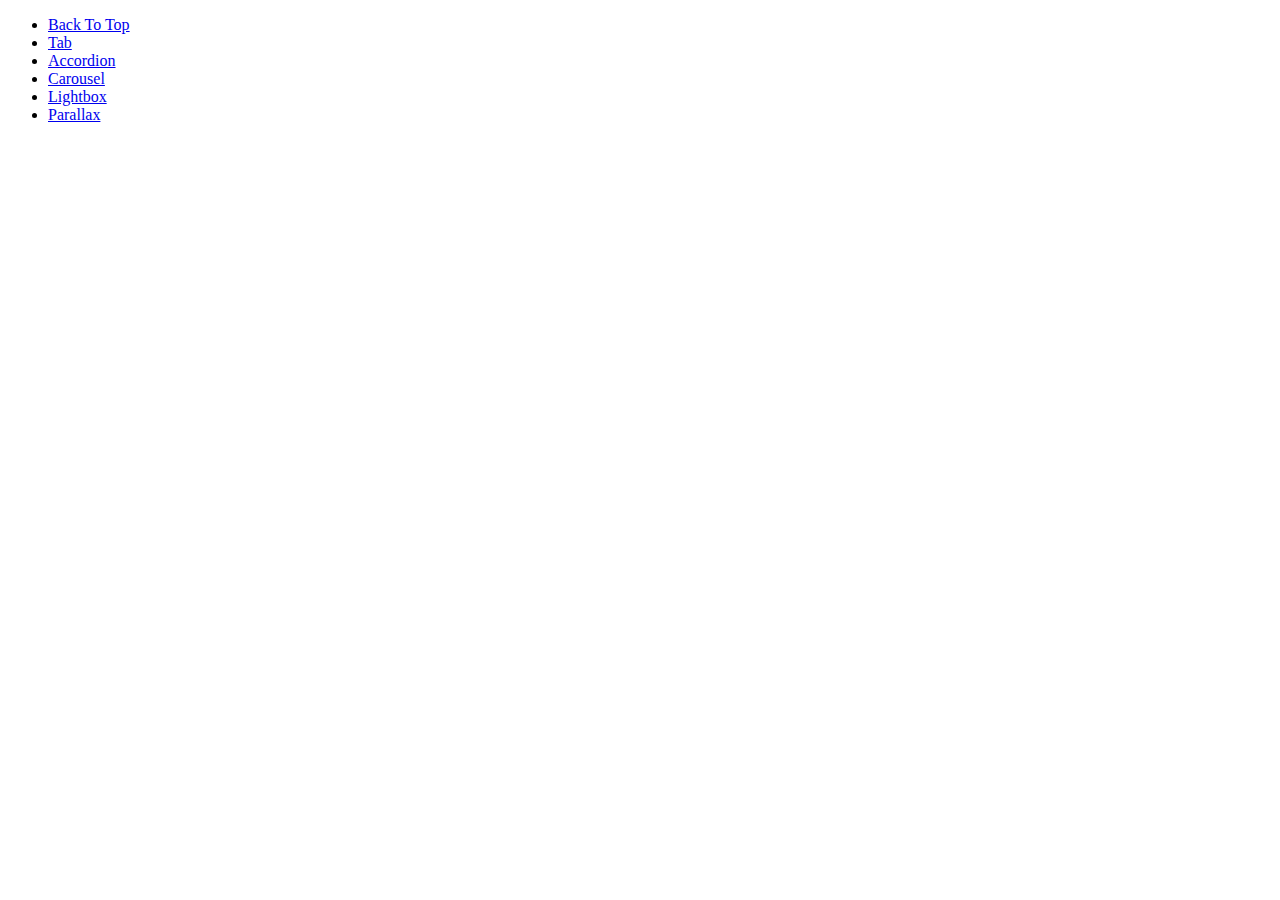
<file: main/index.html>
<!DOCTYPE html>
<html lang="ja">
  <head>
    <meta charset="utf-8">
    <title>jQuery テスト</title>
  </head>
  <body>
    <div>
      <ul>
        <li>
          <a href="./back-to-top.html">Back To Top</a>
        </li>
        <li>
          <a href="./tab.html">Tab</a>
        </li>
        <li>
          <a href="./accordion.html">Accordion</a>
        </li>
        <li>
          <a href="./carousel.html">Carousel</a>
        </li>
        <li>
          <a href="./lightbox.html">Lightbox</a>
        </li>
        <li>
          <a href="./parallax.html">Parallax</a>
        </li>
      </ul>
    </div>
  </body>
</html>
</file>
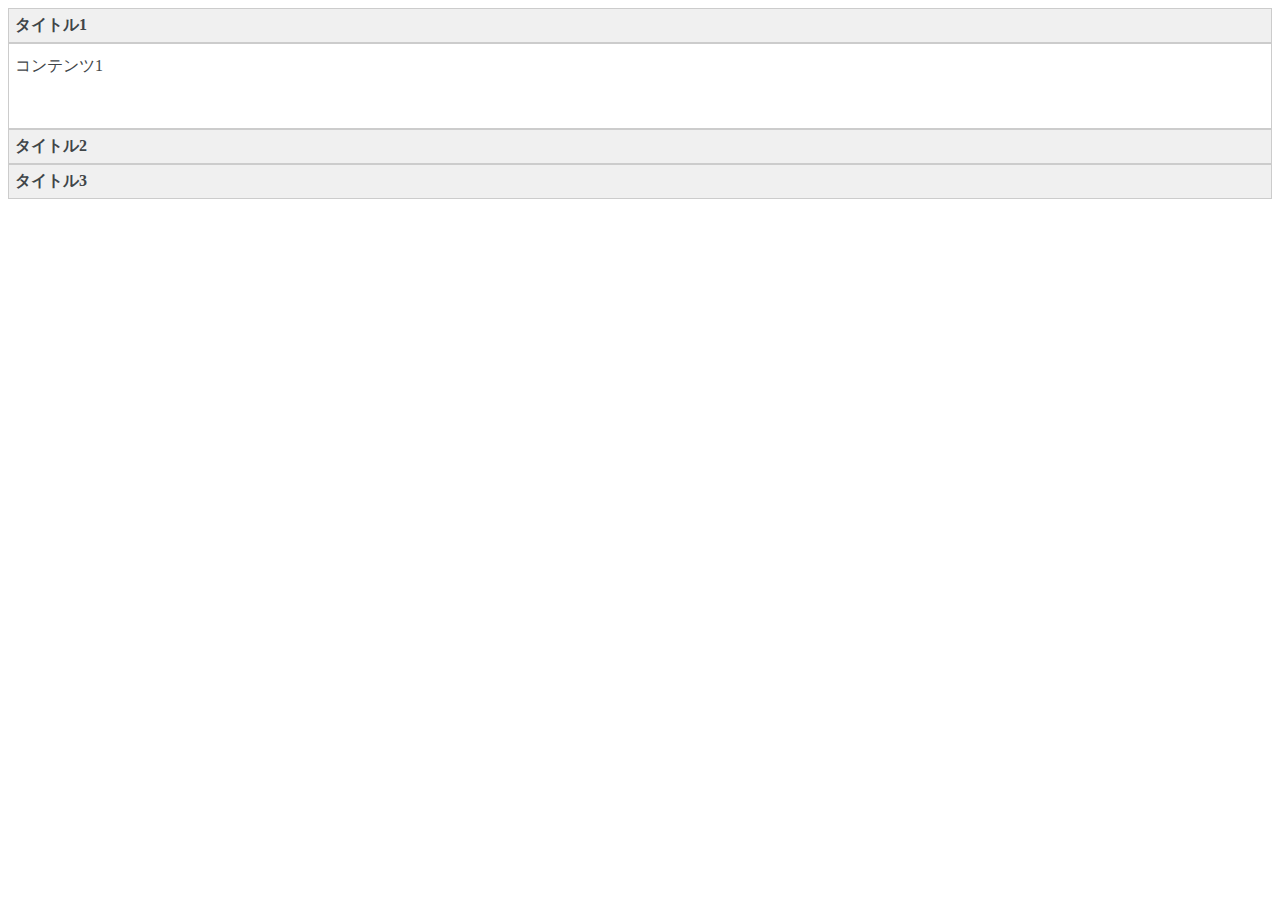
<file: main/accordion.html>
<!DOCTYPE html>
<html lang="ja">
  <head>
    <meta charset="utf-8">
    <title>jQuery テスト</title>
    <link rel="stylesheet" href="./../style/accordion.css">
  </head>
  <body>
    <div class="accordion">
      <section>
        <h2 class="accordion-title"><a href="#">タイトル1</a></h2>
        <!-- コンテンツを最初から表示する場合はaccordion-content-activeクラスを付ける -->
        <div class="accordion-content accordion-content-active">コンテンツ1</div>
      </section>

      <section>
        <h2 class="accordion-title"><a href="#">タイトル2</a></h2>
        <div class="accordion-content">コンテンツ2</div>
      </section>

      <section>
        <h2 class="accordion-title"><a href="#">タイトル3</a></h2>
        <div class="accordion-content">コンテンツ3</div>
      </section>
    </div>

    <script src="https://code.jquery.com/jquery-3.4.1.min.js"></script>
    <script src="./../src/accordion.js"></script>
  </body>
</html>
</file>
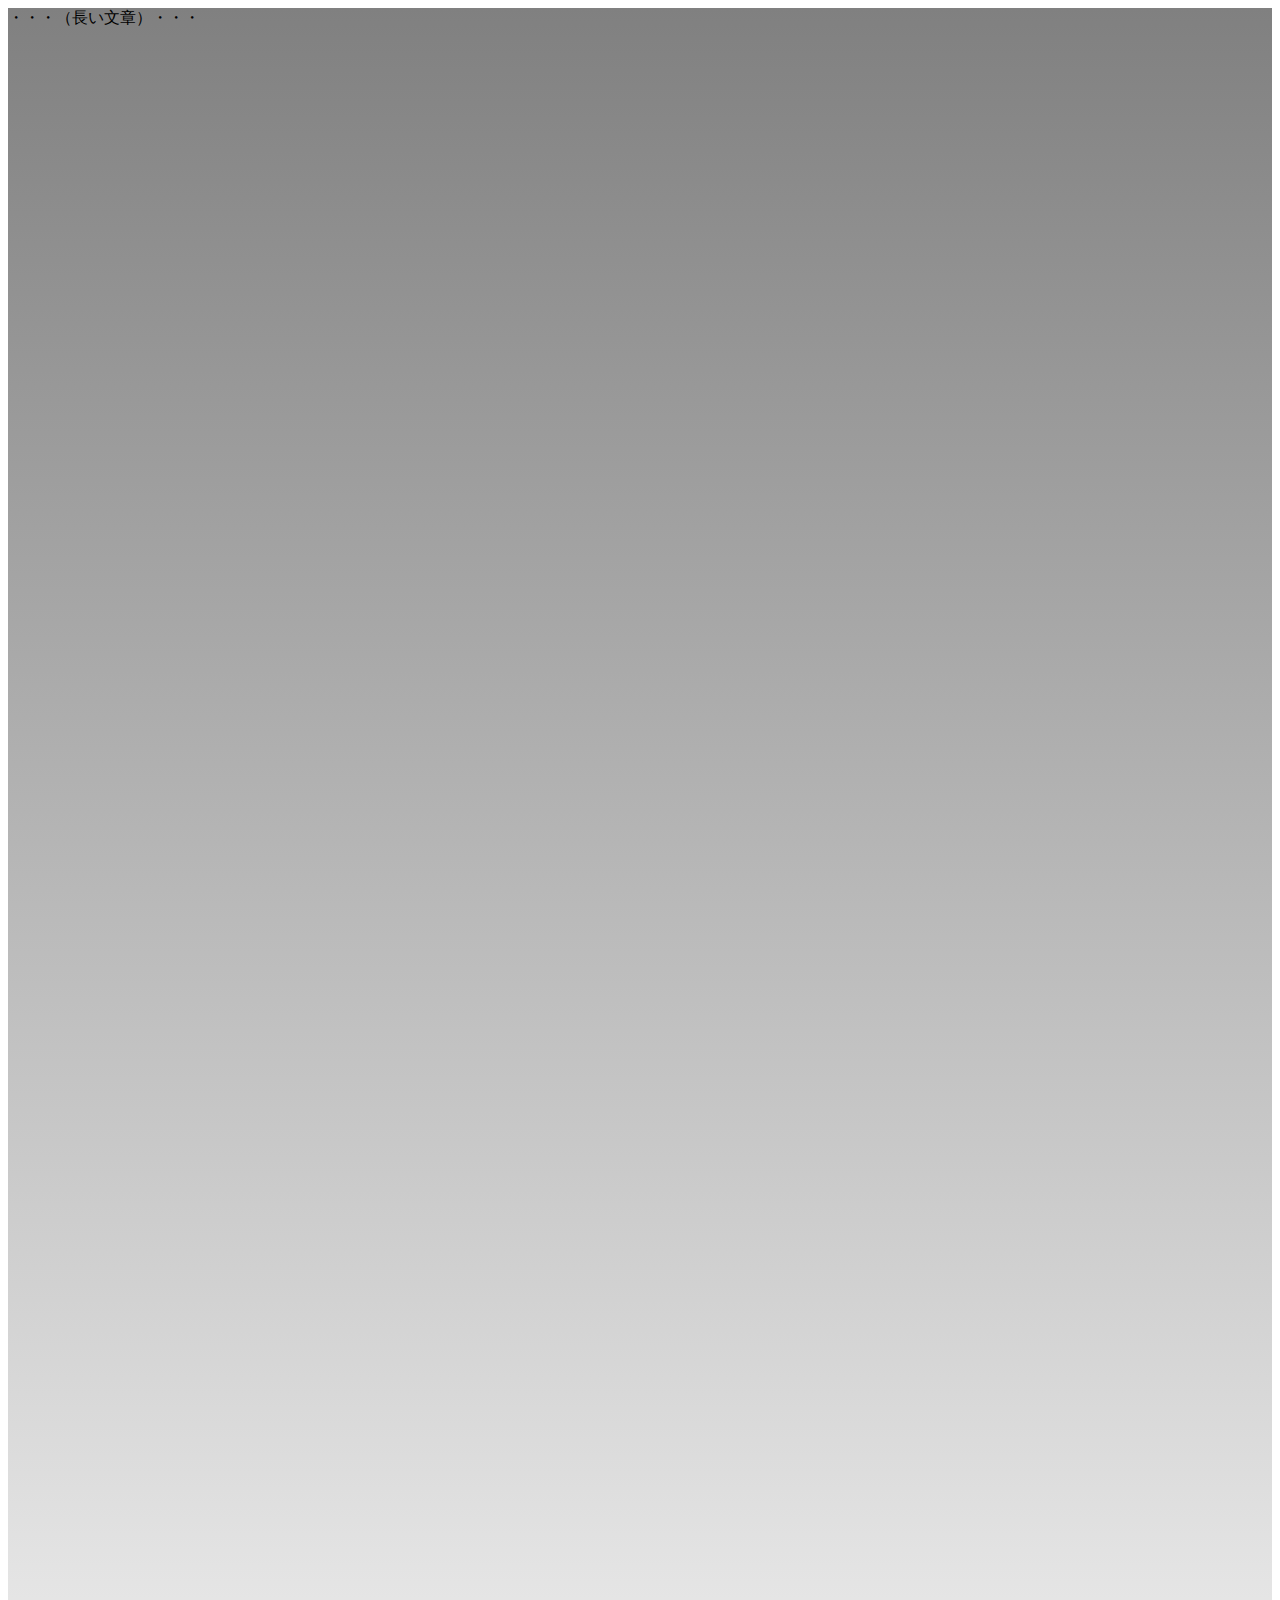
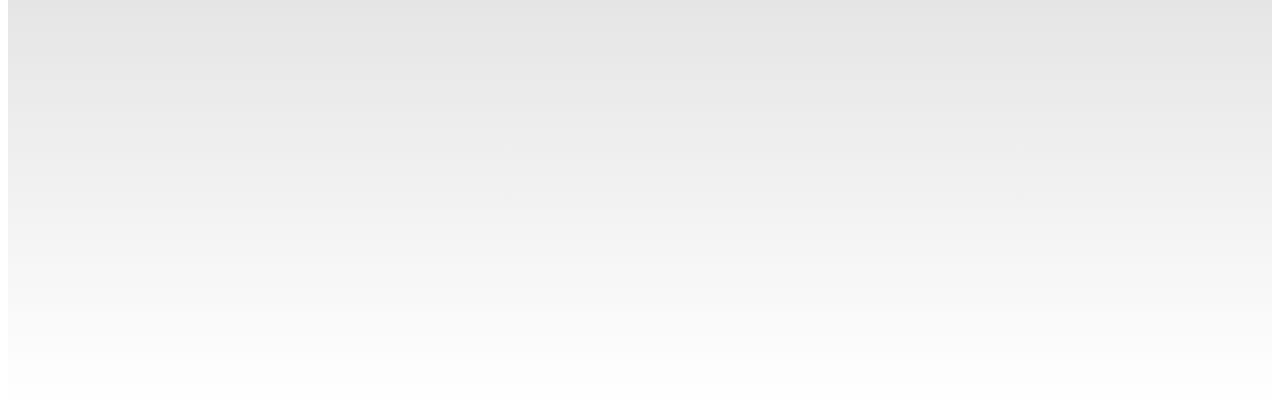
<file: main/back-to-top.html>
<!DOCTYPE html>
<html lang="ja">
  <head>
    <meta charset="utf-8">
    <title>jQuery テスト</title>
    <link rel="stylesheet" href="./../style/back-to-top.css">
  </head>
  <body>
    <div id="contents">
      ・・・（長い文章）・・・
    </div>

    <!-- トップに戻るボタン -->
    <a href="#" class="back-to-top">▲</a>

    <script src="https://code.jquery.com/jquery-3.4.1.min.js"></script>
    <script src="./../src/back-to-top.js"></script>
  </body>
</html>
</file>
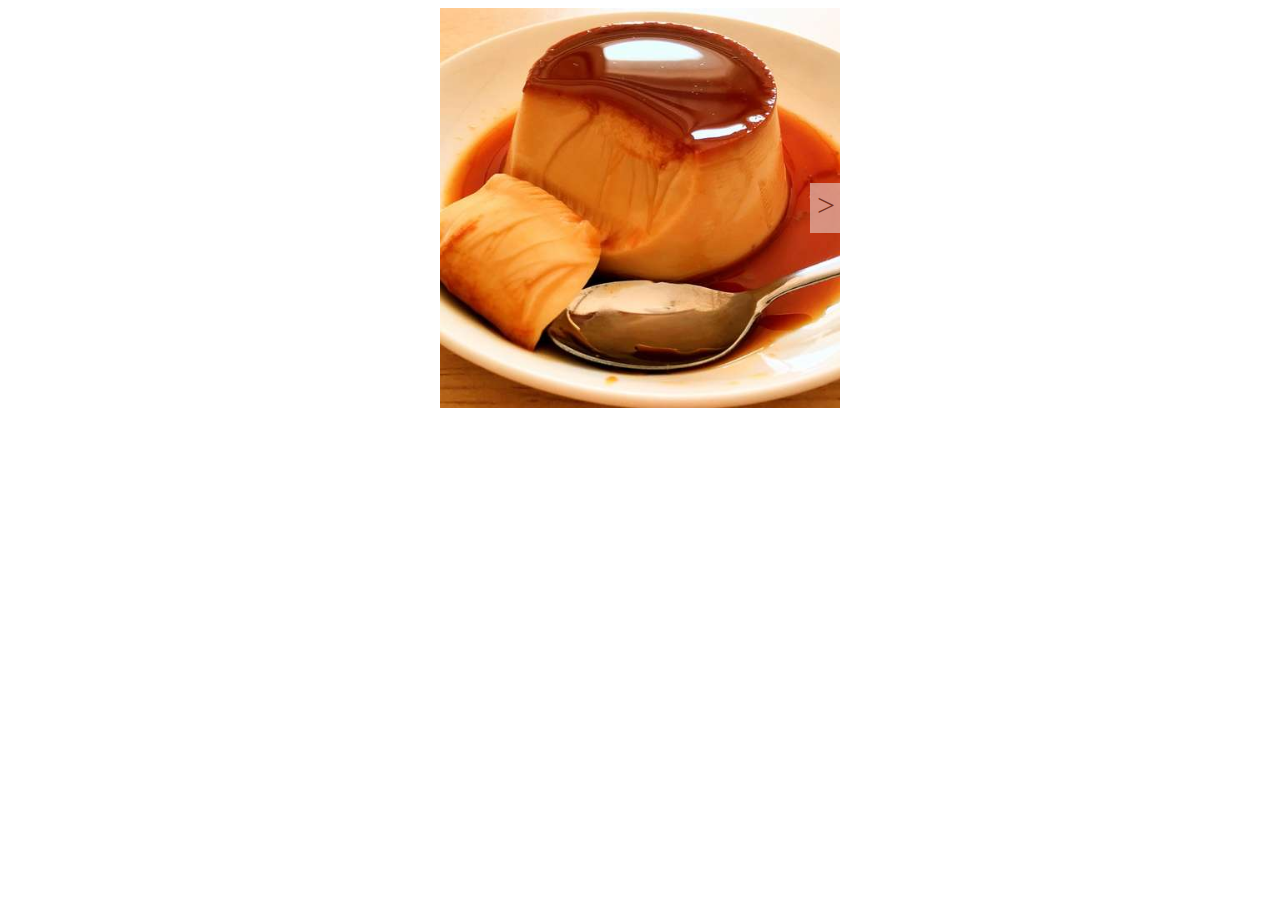
<file: main/carousel.html>
<!DOCTYPE html>
<html lang="ja">
  <head>
    <meta charset="utf-8">
    <title>jQuery テスト</title>
    <link rel="stylesheet" href="./../style/carousel.css">
  </head>
  <body>
    <div class="carousel">
      <ul class="slides">
        <li><img src="./../src/resources/pudding1.jpg" width="400" height="400" alt="Image 1"></li>
        <li><img src="./../src/resources/pudding2.jpg" width="400" height="400" alt="Image 2"></li>
        <li><img src="./../src/resources/pudding3.jpg" width="400" height="400" alt="Image 3"></li>
        <li><img src="./../src/resources/pudding4.jpg" width="400" height="400" alt="Image 4"></li>
      </ul>
      <a href="#" class="carousel-control carousel-control-prev inactive">&lt;</a>
      <a href="#" class="carousel-control carousel-control-next inactive">&gt;</a>
    </div>

    <script src="https://code.jquery.com/jquery-3.4.1.min.js"></script>
    <script src="./../src/carousel.js"></script>
  </body>
</html>
</file>
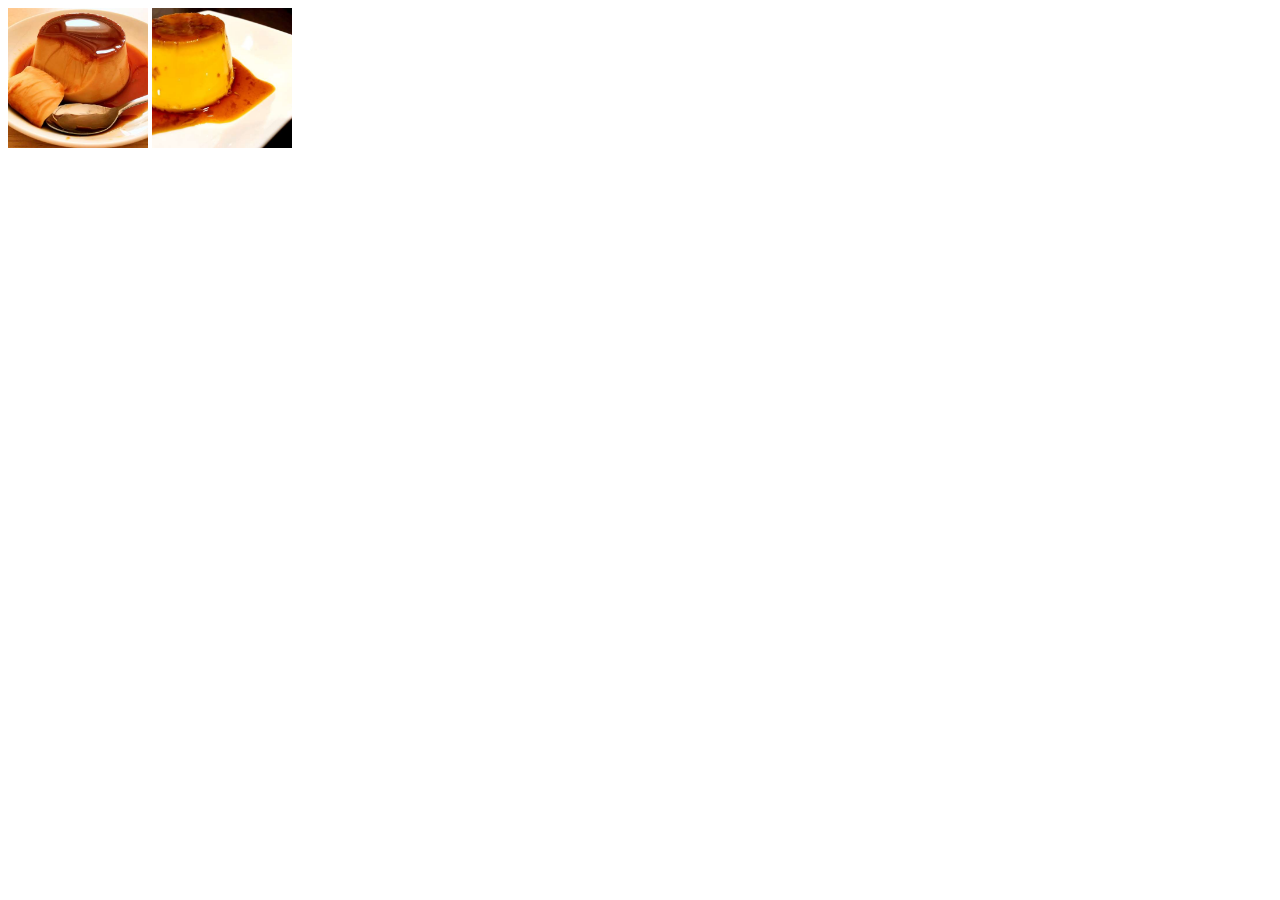
<file: main/lightbox.html>
<!DOCTYPE html>
<html lang="ja">
  <head>
    <meta charset="utf-8">
    <title>jQuery テスト</title>
    <link rel="stylesheet" href="./../style/lightbox.css">
  </head>
  <body>
    <div class="overlay">
      <div class="popup-content"></div>
    </div>
    
    <a class="popup" href="./../src/resources/pudding1.jpg"><img src="./../src/resources/pudding1.jpg" width="140", height="140" alt="pudding1"></a>
    <a class="popup" href="./../src/resources/pudding2.jpg"><img src="./../src/resources/pudding2.jpg" width="140", height="140" alt="pudding1"></a>
  
    <script src="https://code.jquery.com/jquery-3.4.1.min.js"></script>
    <script src="./../src/lightbox.js"></script>
  </body>
</html>
</file>
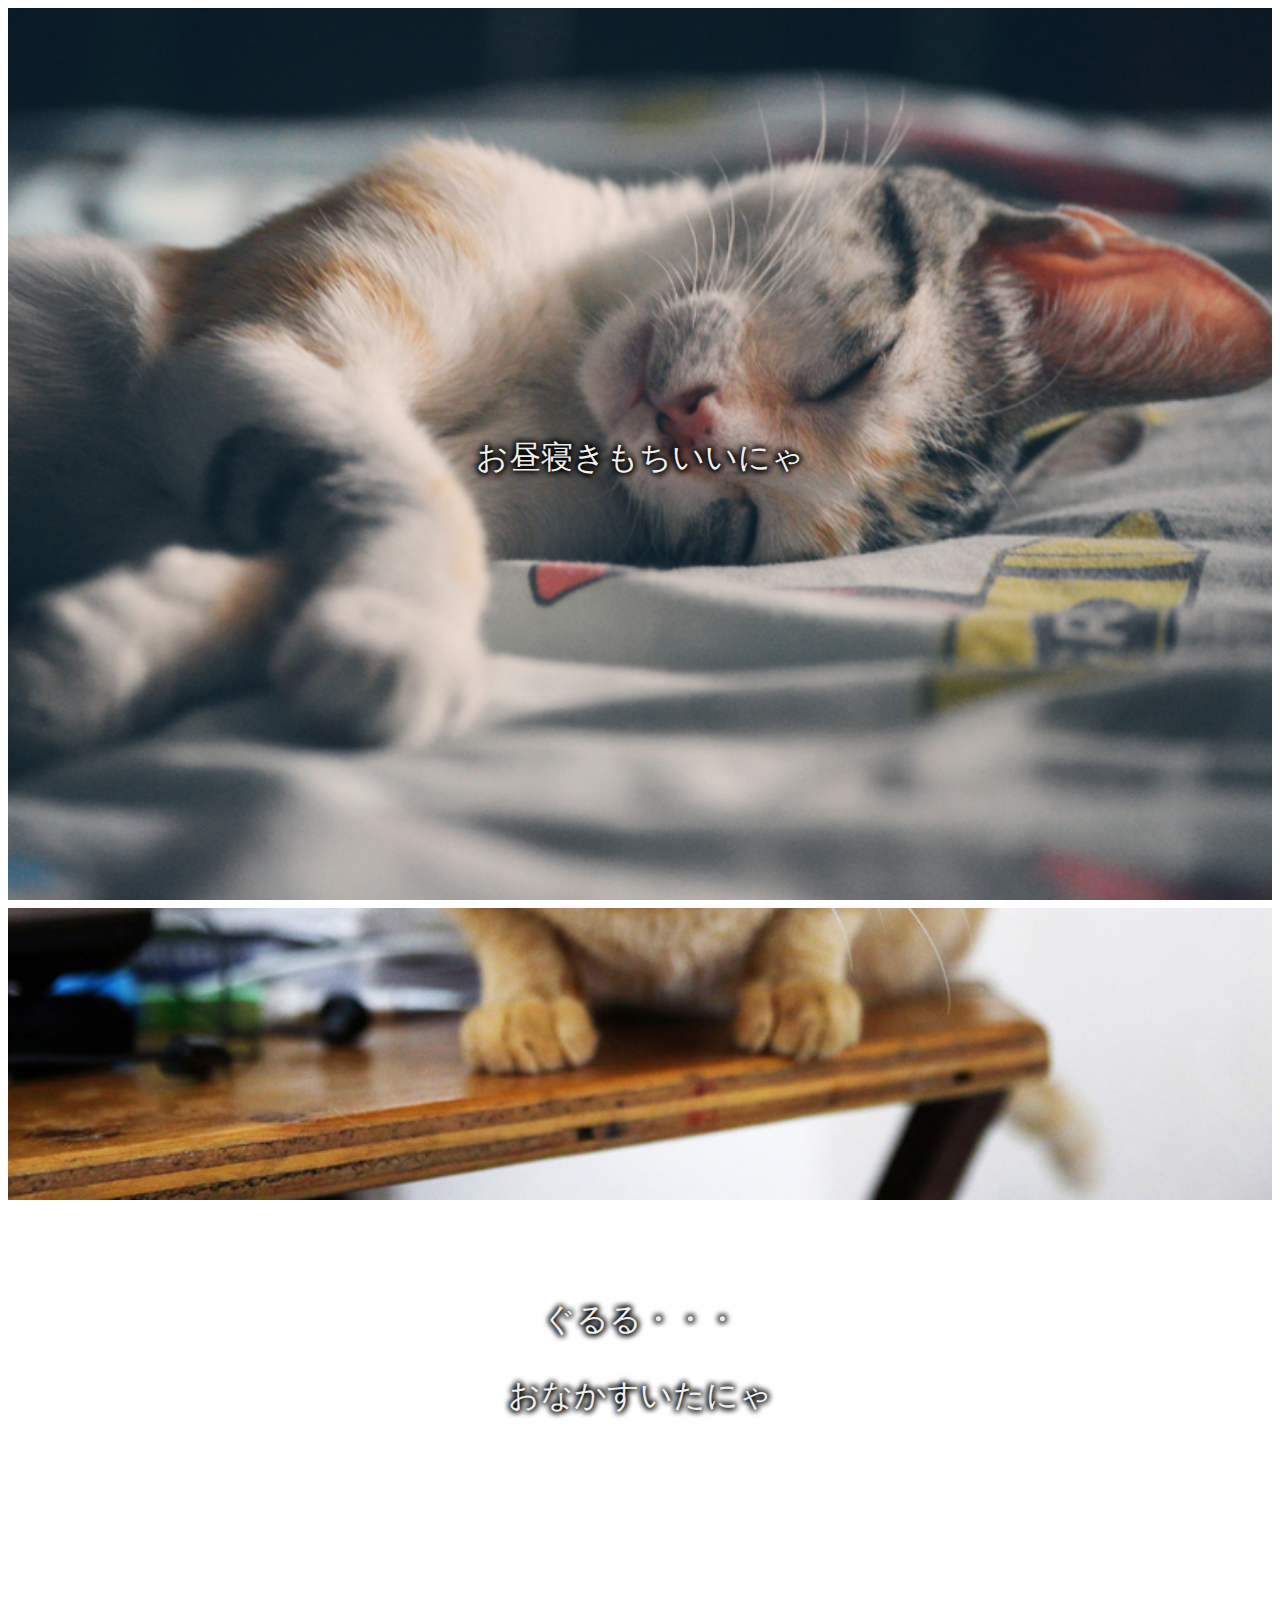
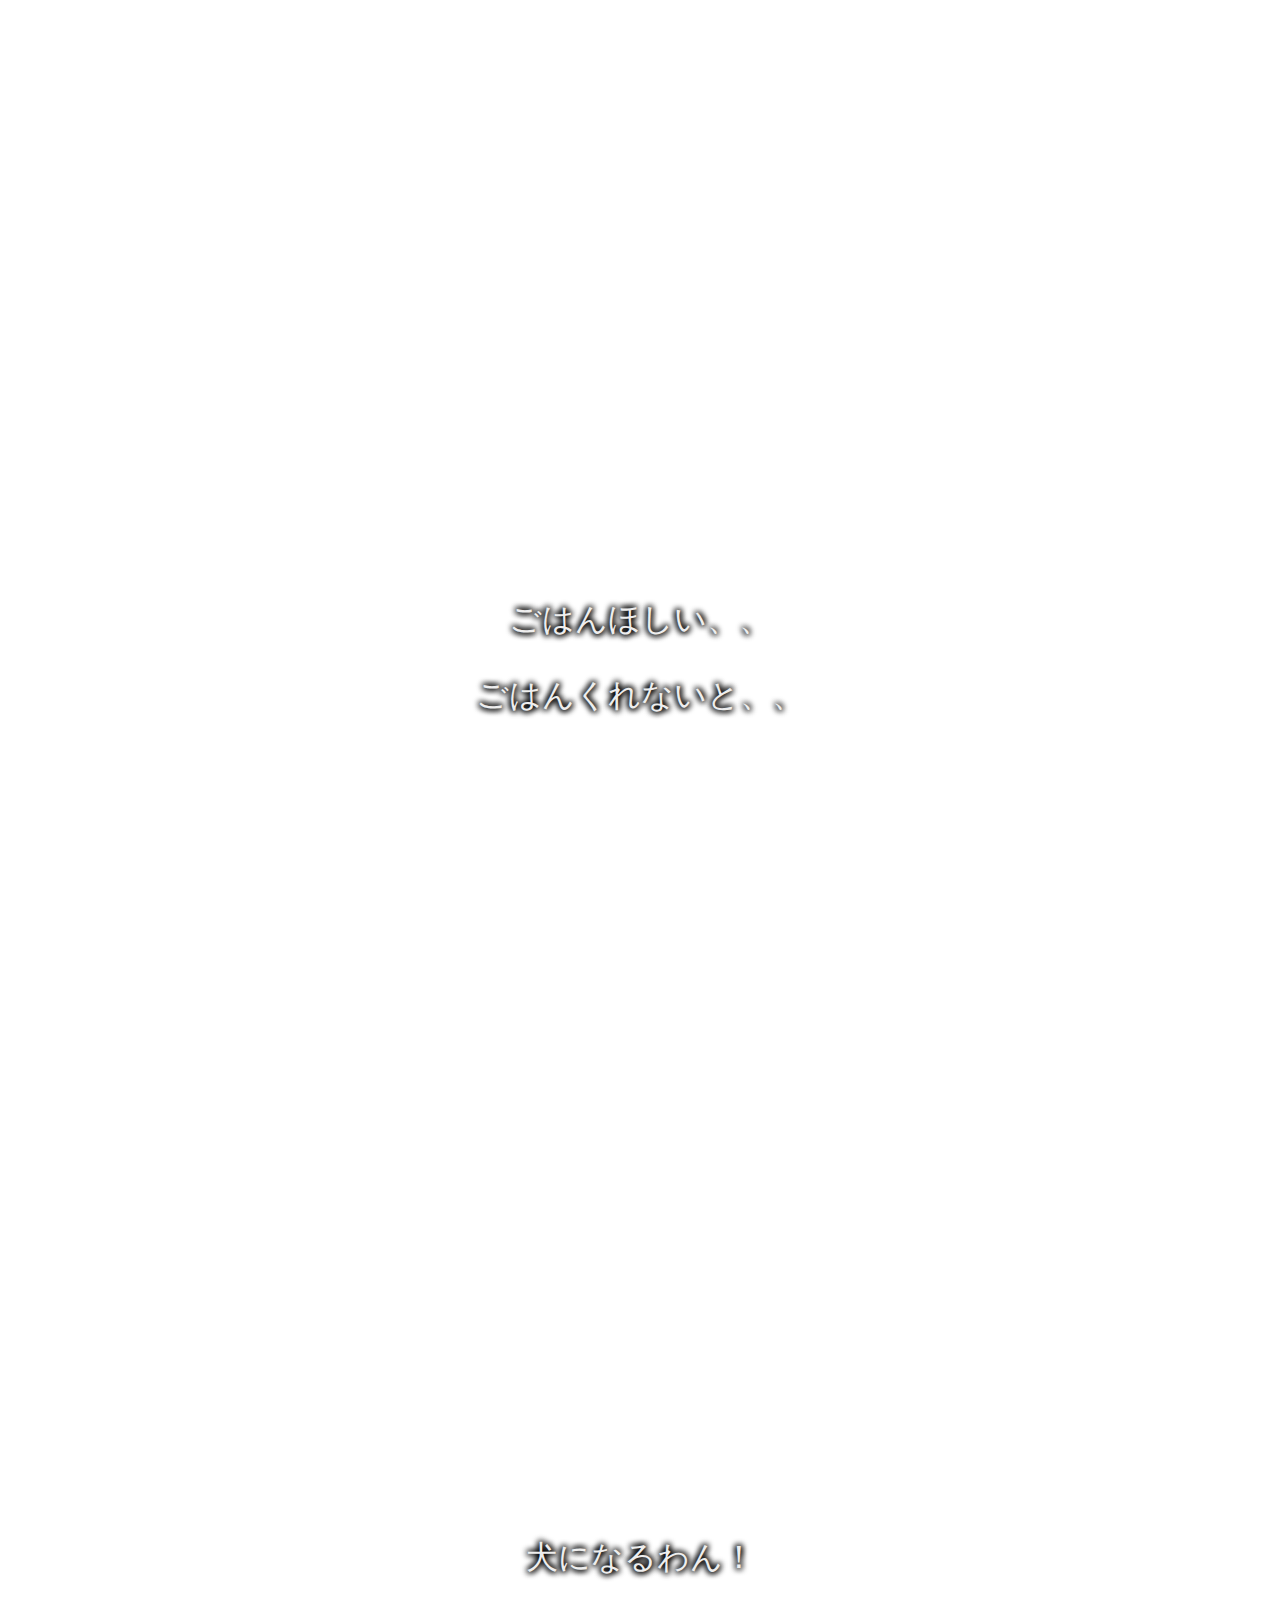
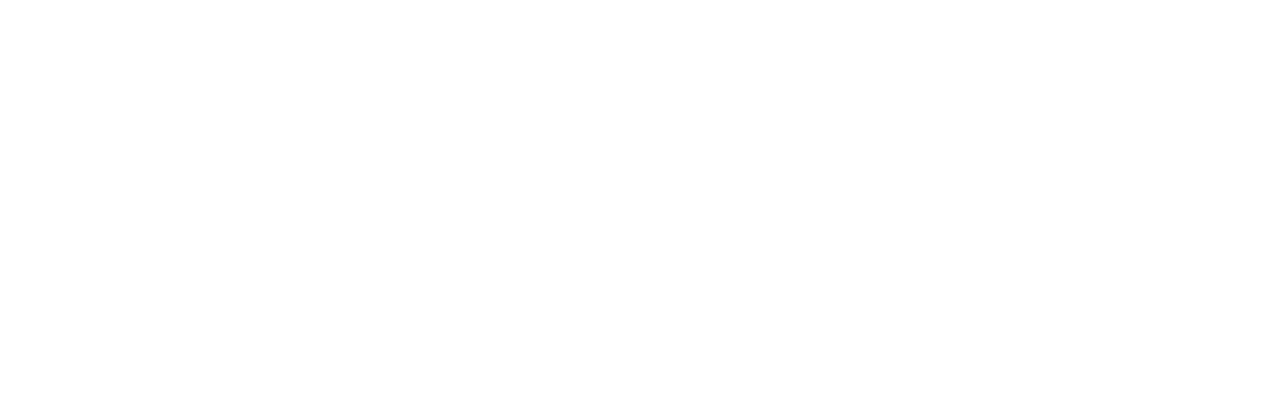
<file: main/parallax.html>
<!DOCTYPE html>
<html lang="ja">
  <head>
    <meta charset="utf-8">
    <title>jQuery テスト</title>
    <link rel="stylesheet" href="./../style/parallax.css">
  </head>
  <body>
    <section class="parallax-section parallax-section-1">
      <div class="text">
        お昼寝きもちいいにゃ
      </div>
    </section>
    <section class="parallax-section parallax-section-2">
      <div class="text">
        <p>ぐるる・・・</p>
        <p>おなかすいたにゃ</p>
      </div>
    </section>
    <section class="parallax-section parallax-section-3">
      <div class="text">
        <p>ごはんほしい、、</p>
        <p>ごはんくれないと、、</p>
      </div>
    </section>
    <section class="parallax-section parallax-section-4">
      <div class="text">
        犬になるわん！
      </div>
    </section>

    <script src="https://code.jquery.com/jquery-3.4.1.min.js"></script>
    <script src="./../src/parallax.js"></script>
  </body>
</html>
</file>
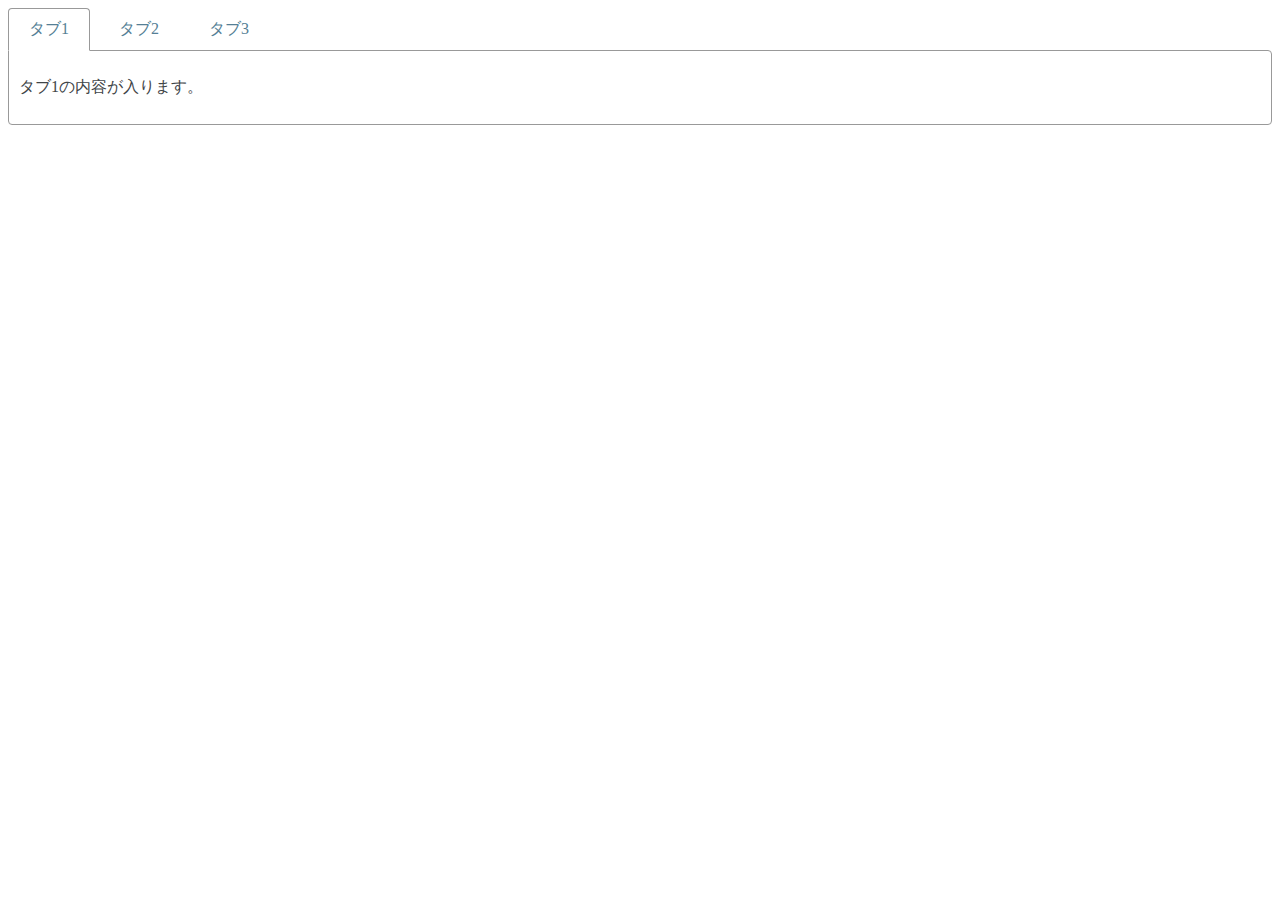
<file: main/tab.html>
<!DOCTYPE html>
<html lang="ja">
  <head>
    <meta charset="utf-8">
    <title>jQuery テスト</title>
    <link rel="stylesheet" href="./../style/tab.css">
  </head>
  <body>
    <ul class="tabs-menu">
      <li><a href="#tabs-1">タブ1</a></li>
      <li><a href="#tabs-2">タブ2</a></li>
      <li><a href="#tabs-3">タブ3</a></li>
    </ul>
    <section class="tabs-content">
      <section id="tabs-1">
        <p>タブ1の内容が入ります。</p>
      </section>
      <section id="tabs-2">
        <p>タブ2の内容が入ります。</p>
      </section>
      <section id="tabs-3">
        <p>タブ3の内容が入ります。</p>
      </section>
    </section>

    <script src="https://code.jquery.com/jquery-3.4.1.min.js"></script>
    <script src="./../src/tab.js"></script>
  </body>
</html>
</file>
<file: style/accordion.css>
body{
  color: #3f4548;
}

.accordion-title{
  margin: 0;
  border: 1px solid #ccc;
  background-color: #f0f0f0;
  font-size: 1rem;
}

.accordion-title a{
  display: block;
  padding: 6px;
  color: #3f4548;
  text-decoration: none;
}

.accordion-content{
  display: none;
  height: 60px;
  padding: 12px 6px;
  border: 1px solid #ccc;
}

.accordion-content.accordion-content-active{
  display: block;
}
</file>
<file: style/back-to-top.css>
#contents {
  height: 2000px;
  background: linear-gradient(gray, white);
}

.back-to-top {
  position: fixed;
  bottom: 20px;
  right: 20px;
  
  display: none;
  width: 40px;
  height: 40px;
  
  background-color: #f0f0f0;
  color: #333;
  opacity: 0.6;
  
  transition: opacity 2.5s;
  
  font-size: 1.6rem;
  line-height: 40px;
  text-align: center;
  text-decoration: none;
}

.back-to-top:hover{
  opacity: 1;
}
</file>
<file: style/carousel.css>
.carousel {
  position: relative;

  overflow: hidden;
  width: 400px;
  height: 400px;

  margin: 0 auto;
}

/* 矢印の基本スタイル */
.carousel-control {
  display: block;
  height: 50px;
  width: 30px;
  background-color: #f0f0f0;
  color: #333;
  line-height:45px;
  text-align: center;
  text-decoration: none;
  font-size: 2rem;
  opacity: .5;
  transition: opacity .15s;
}

.carousel-control:hover {
  opacity: .8;
}

.carousel-control-prev {
  position: absolute;
  left: 0;
  top: 175px;
  text-indent: -2px;
}

.carousel-control-next {
  position: absolute;
  right: 0;
  top: 175px;
  text-indent: 2px;
}

.slides {
  position: absolute;
  top: 0;
  left: 0;

  width: 99999px;

  margin: 0;
  padding: 0;
  list-style-type: none;
}

.slides li {
  float: left;
  width: 400px;
  height: 400px;
}

.slides li img{
  object-fit: cover;
}
</file>
<file: style/parallax.css>
p {
  margin: 0 0 1em 0;
}

.parallax-section {
  height: 100vh;
  width: 100%;
  
  background-repeat: no-repeat;
  background-position: center center;
  background-attachment: fixed;
  background-size: cover;
}

.parallax-section-1 {
  background-image: url(./../src/resources/cat1.jpg);
}
.parallax-section-2 {
  background-image: url(./../src/resources/cat2.jpg);
}
.parallax-section-3 {
  background-image: url(./../src/resources/cat3.jpg);
}
.parallax-section-4 {
  background-image: url(./../src/resources/cat4.jpg);
}

.text {
  position: relative;
  top: 50%;
  transform: translateY(-50%);
  text-align: center;
  font-size: 2rem;
  color: #eee;
  
  text-shadow:
  -1px -1px 6px #000,
  1px -1px 6px #000,
  -1px 1px 6px #000,
  1px 1px 6px #000;
}
</file>
<file: style/tab.css>
body{
  color: #3F4548;
}

.tabs-menu{
  margin: 0;
  padding: 0;
  list-style-type: none;
}

.tabs-menu li {
  float: left;
  margin-right: 8px;
  margin-bottom: -1px;
  border: 1px solid transparent;
  border-radius: 4px 4px 0 0;
  transition: all .15s;
}

.tabs-menu a {
  display: block;
  padding: 10px 20px;
  color: #557F95;
  text-decoration: none;
}

.tabs-menu li:not(.active):hover{
  border-color: #f0f0f0 #f0f0f0 #999;
  background-color: #f0f0f0;
}

.tabs-menu .active {
  border-color: #999 #999 transparent #999;
  background-color: #fff;
}
.tabs-meny .active a {
  color: #3f4548;
}

.tabs-content{
  clear: both;
  border: 1px solid #999;
  border-radius: 0 4px 4px 4px;
  padding: 10px;
}

.tabs-content section{
  display: none;
}
</file>
